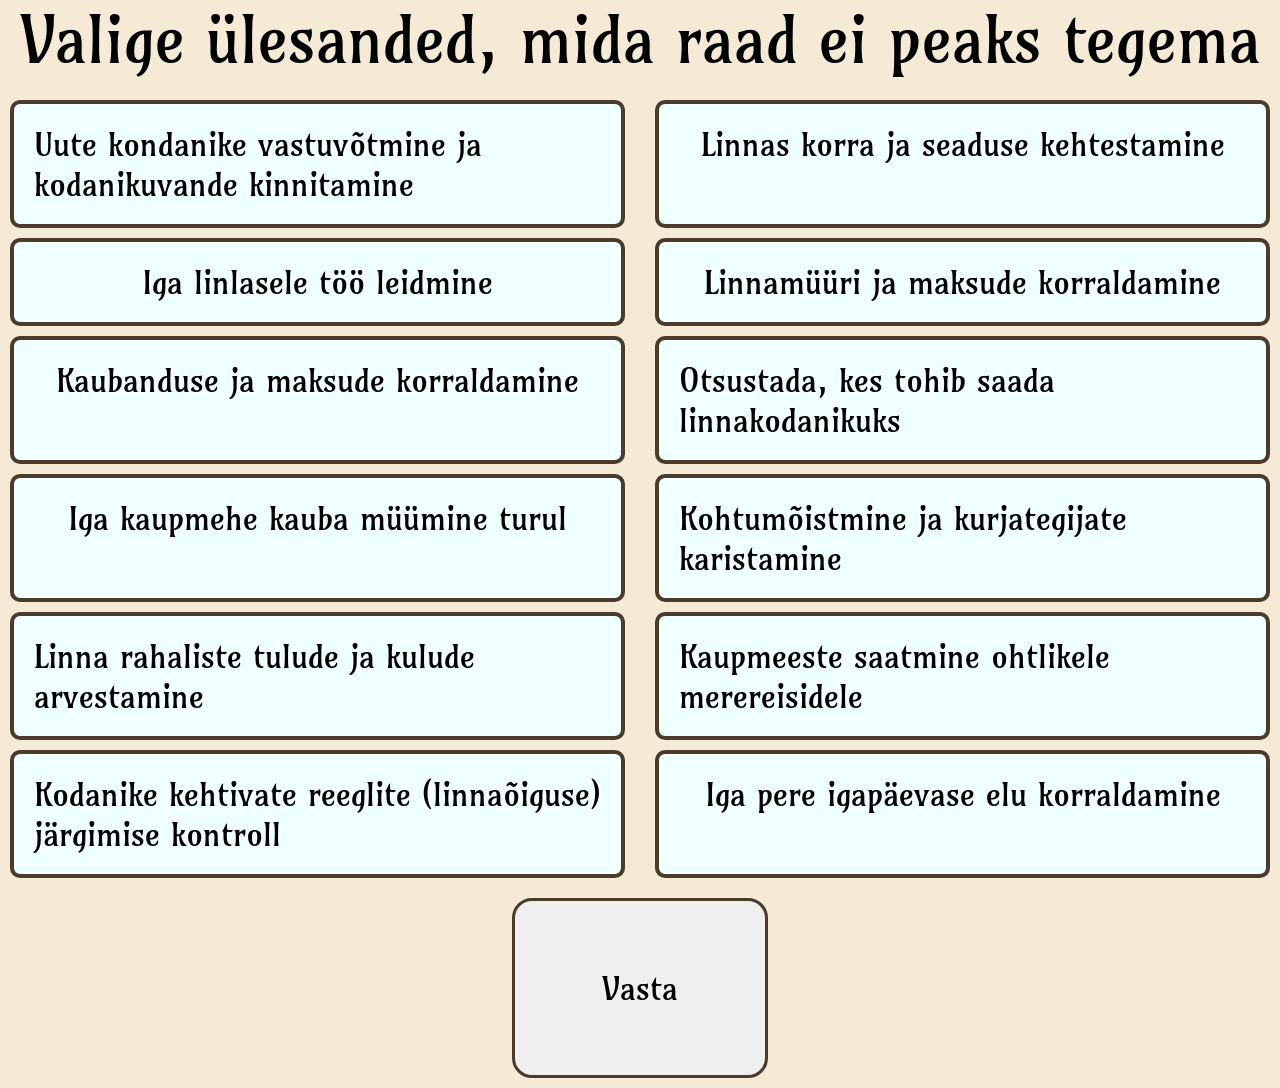
<file: chooseanswers.html>
<!DOCTYPE html>
<html lang="en">
<head>
    <meta charset="UTF-8">
    <meta name="viewport" content="width=device-width, initial-scale=1.0">
    <script src="chooseScript.js" defer></script>
    <link rel="stylesheet" href="styles.css">
    <link
      href="https://fonts.googleapis.com/css2?family=Amarante&display=swap"
      rel="stylesheet"
    />
    <title>ELU old town</title>
</head>
<body>
    <div id="container">
        <div id="multiple_option_question">
            Valige ülesanded, mida raad ei peaks tegema
        </div>
        <div id="option_container"></div>
        <div id="submit_container">
            <button class="bottomButton" onclick="handleAnswer()">Vasta</button>
        </div>
        
    </div>
</body>
</html>
</file>
<file: styles.css>
body{
    margin: 0px;
    padding: 0px;
    font-family: 'Amarante', sans-serif;
}

*{
    font-family: 'Amarante', sans-serif;
}

#container {
  margin: 0px;
  background-color: #F4EAD5;
  flex-direction: column;
  flex: auto;
  justify-content: center;
  justify-items: center;
  display: flex;
  padding: 0px;
  min-height: 100vh;
  min-width: 100vw;
}

#question_text {
  display: flex;
  flex-direction: row;
  justify-content: center;
  justify-content: center;
  justify-items: center;
  font-size: 4rem;
  margin: 30px;
  margin-bottom: 50px;
}

#question_options_container {
  display: grid;
  grid-template-rows: 1fr 1fr;
  grid-template-columns: 1fr 1fr;
  gap: 10px;
  margin: 10px;
}

.question_option {
  display: flex;
  flex-direction: row;
  justify-content: center;
  background-color: azure;
  font-size: 2rem;
  transition: transform 200ms ease ,background-color 300ms ease-in-out;
  border-radius: 10px;
  border: 4px #4A3B2A solid;
}

.question_option:hover {
    background-color: lightgray;
    transform: scale(1.05);
}

.question_option_selected {
    display: flex;
    flex-direction: row;
    justify-content: center;
    font-size: 2rem;
    background-color: green;
}

#submit_container {
    display:flex;
    flex-direction: row;
    justify-content: center;
    padding-bottom: 10px;
}

.bottomButton {
    width: 20vw;
    height: 20vh;
    font-size: 2rem;
    font-family: 'Amarante', sans-serif;
    border-radius: 20px;
    border: #4A3B2A 3px solid;
    transition: background-color 200ms ease-in-out;
}

.bottomButton:hover{
    background-color: #C9A44C;
}

#feedback_correct{
    font-size: 2rem;
    color: #265f26
}

#feedback_incorrect{
    font-size: 2rem;
    color: #a11b1b
}

#answer_feedback{
    display: flex;
    flex-direction: row;
    justify-content: center;
    margin: 10px;
}

#resultsTitle{
    display: flex;
    flex-direction: row;
    font-size: 5rem;
    justify-content: center;
    font-weight: bold;
    margin-left: 20px;
    margin-right: 20px;
}

#results{
    font-size: 3rem;
    display: flex;
    flex-direction: row;
    justify-content: center;
}

#option_container{
    display: grid;
    grid-template-columns: 1fr 1fr;
    gap: 10px;
    margin-bottom: 20px;
}

.multiple_option_container{
    margin-left: 10px;
    margin-right: 10px;
    display: flex;
    flex-direction: row;
    justify-content: center;
    background-color: azure;
    /* font-size: 2rem; */
    transition: transform 200ms ease ,background-color 300ms ease-in-out;
    border-radius: 10px;
    border: 4px #4A3B2A solid;
}

.multiple_option_container:hover{
    background-color: #C9A44C;
}

.multiple_option_container_selected{
    margin-left: 10px;
    margin-right: 10px;
    display: flex;
    flex-direction: row;
    justify-content: center;
    background-color: rgb(185, 196, 196);
    /* font-size: 2rem; */
    transition: transform 200ms ease ,background-color 300ms ease-in-out;
    border-radius: 10px;
    border: 4px #4A3B2A solid;
    transform: scale(1.02);
}

#multiple_option_text{
    display: flex;
    flex-direction: row;
    justify-content: center;
    justify-content: center;
    justify-items: center;
    font-size: 2rem;
    margin: 20px;
    margin-bottom: 20px;
}

.feedback_correct{
    margin-left: 10px;
    margin-right: 10px;
    display: flex;
    flex-direction: row;
    justify-content: center;
    background-color: azure;
    /* font-size: 2rem; */
    /* transition: transform 200ms ease ,background-color 300ms ease-in-out; */
    border-radius: 10px;
    border: 4px #265f26 solid;
    color: #265f26
}

.feedback_incorrect{
    margin-left: 10px;
    margin-right: 10px;
    display: flex;
    flex-direction: row;
    justify-content: center;
    background-color: azure;
    /* font-size: 2rem; */
    /* transition: transform 200ms ease ,background-color 300ms ease-in-out; */
    border-radius: 10px;
    border: 4px #a11b1b solid;
    color: #a11b1b
}

#multiple_option_feedback{
    font-size: 3rem;
    display: flex;
    flex-direction: row;
    justify-content: center;
}

#multiple_score_container{
    display: flex;
    flex-direction: column;
}

#multiple_option_feedback_text{
    font-size: 3rem;
}

#multiple_option_question{
    display: flex;
    flex-direction: row;
    justify-content: center;
    font-size: 4rem;
    margin-bottom: 20px;
}
</file>
